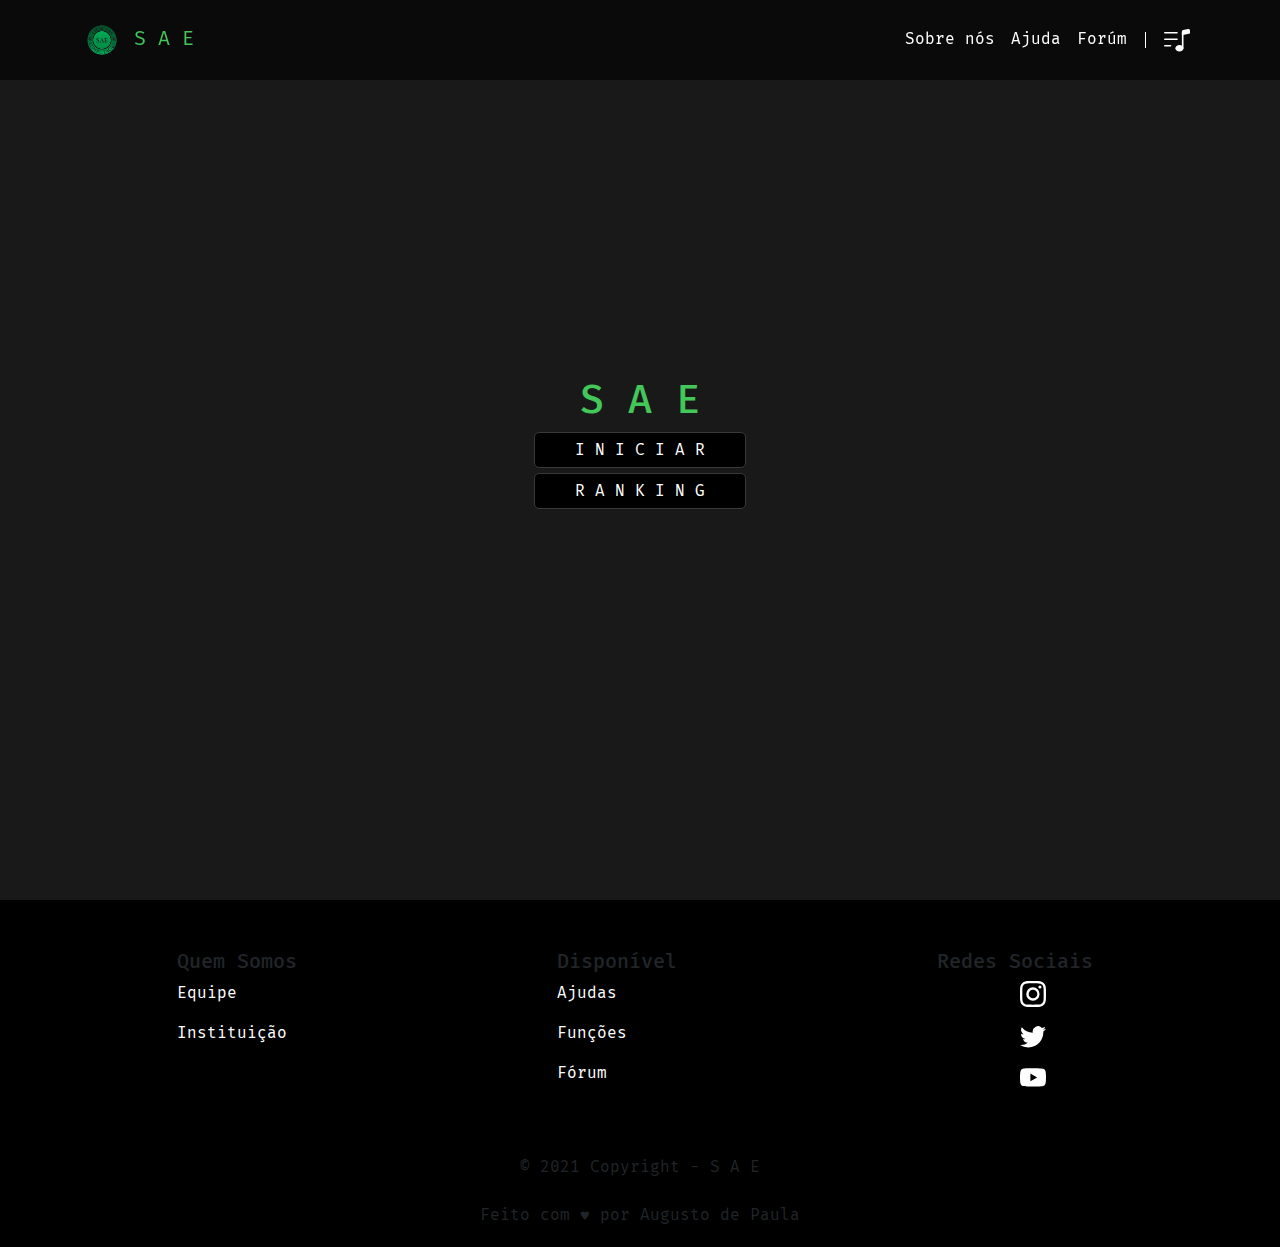
<file: index.html>
<!DOCTYPE html>
<html lang="pt-br">
<head>
    <meta charset="UTF-8">
    <meta http-equiv="X-UA-Compatible" content="IE=edge">
    <meta name="viewport" content="width=device-width, initial-scale=1.0">
    <link rel="stylesheet" href="bootstrap-5.0.0-beta3-dist/css/bootstrap.min.css">
    <link rel="stylesheet" href="style.css">
    <title> SAE - Software de Apoio ao Ensino </title>
    <link rel="icon" href="imgs/4518ciencia.fw-removebg-preview.ico">
    <link rel="stylesheet" href="https://use.fontawesome.com/releases/v5.13.1/css/all.css" integrity="sha384-xxzQGERXS00kBmZW/6qxqJPyxW3UR0BPsL4c8ILaIWXva5kFi7TxkIIaMiKtqV1Q" crossorigin="anonymous">
    
</head>

<body>
    <nav class="navbar navbar-expand-lg navbar-inverse fixed-top nav-translucent">
        <div class="container">

                <a href="index.html" class="navbar-brand C43c759"> 
                    <img src="imgs/ciencia.fw-removebg-preview.png" width="40px" height="40px">  S A E
                </a>
                <button class="navbar-toggler" type="button" data-bs-toggle="collapse" data-bs-target="#navbarCollapse" aria-expanded="false" aria-label="Toggle Navigation">
                    <span class="navbar-toggler-icon"><svg xmlns="http://www.w3.org/2000/svg" width="28" height="28" fill="white" class="bi bi-list" viewBox="0 0 16 16">
                        <path fill-rule="evenodd" d="M2.5 12a.5.5 0 0 1 .5-.5h10a.5.5 0 0 1 0 1H3a.5.5 0 0 1-.5-.5zm0-4a.5.5 0 0 1 .5-.5h10a.5.5 0 0 1 0 1H3a.5.5 0 0 1-.5-.5zm0-4a.5.5 0 0 1 .5-.5h10a.5.5 0 0 1 0 1H3a.5.5 0 0 1-.5-.5z"/>
                      </svg></span>
                </button>   
                
                <div class="collapse navbar-collapse" id="navbarCollapse">
                    <ul class="navbar-nav ms-auto">
                        <li class="nav-item"> <a href="quemsomos.html" class="nav-link active" aria-current="page"> Sobre nós </a> </li>
                        <li class="nav-item"> <a href="ajuda.html" class="nav-link active" aria-current="page"> Ajuda </a> </li>
                        <li class="nav-item"><a href="https://projetosae.forumeiros.com/" target="_blank" class="nav-link active" aria-current="page"> Forúm </a></li>
                        
                        <li class="divider" role="separator"></li>
                        
                        <li class="nav-item">
                            <a href="#" class="nav-link" data-bs-toggle="modal" data-bs-target="#index-modal">
                                <svg xmlns="http://www.w3.org/2000/svg" width="26" height="26" fill="currentColor" class="bi bi-music-note-list" viewBox="0 0 16 16">
                                <path d="M12 13c0 1.105-1.12 2-2.5 2S7 14.105 7 13s1.12-2 2.5-2 2.5.895 2.5 2z"/>
                                <path fill-rule="evenodd" d="M12 3v10h-1V3h1z"/>
                                <path d="M11 2.82a1 1 0 0 1 .804-.98l3-.6A1 1 0 0 1 16 2.22V4l-5 1V2.82z"/>
                                <path fill-rule="evenodd" d="M0 11.5a.5.5 0 0 1 .5-.5H4a.5.5 0 0 1 0 1H.5a.5.5 0 0 1-.5-.5zm0-4A.5.5 0 0 1 .5 7H8a.5.5 0 0 1 0 1H.5a.5.5 0 0 1-.5-.5zm0-4A.5.5 0 0 1 .5 3H8a.5.5 0 0 1 0 1H.5a.5.5 0 0 1-.5-.5z"/>
                              </svg></a>
                            

                        </li>
                        
                    </ul>

                </div>
    

        </div>

    </nav>
    <div class="modal fade" id="index-modal">
        <div class="modal-dialog">
           <div style="background-color: black; border: 1px white solid;" class="modal-content">
            <div class="modal-header">
               <h3 style="margin: auto" class="modal-title text-center"> <img src="imgs/ciencia.fw-removebg-preview.png" width="40px" height="40px">S A E </h3>
           </div>
           <div class="modal-body">
               <h5 style="color: white;">Configure aqui o seu Player de música</h5>              
               <audio src="musicas/musica-de-fundo.mpeg" autoplay controls loop></audio>
           </div>
           <div class="modal-footer">
                <p>Lembrete: A música está em <i>Loop</i>. </p>
                <p style="float: left;">No Google Chrome, a música não tocará automaticamente quando o usuário entrar. Em navegadores como o Firefox, Opera ou Edge, a música tocará automaticamente.</p>
           </div>
       </div>
    </div>
</div>
    <div class="back-img w-100 vh-100 d-flex justify-content-center align-items-center">
        <div class="content text-center C43c759">
            <h1> S A E</h1>
                
                <ul class="list-unstyled">
                    <li><a href="quiz.html"> I N I C I A R</a>                      
                                                
                    </li>
            
                    <li><a href="ranking.html"> R A N K I N G </a></li>
                </ul>

        </div>

    </div>
    <footer class="text-center text-lg-start" id="rodape">
        <section>
        <div class="container text-center text-md-start mt-5">
            <div class="row mt-3">
                <div class="col-md-2 col-lg-3 col-xl-2 mx-auto mb-4">
                    <h5> Quem Somos </h5>
                    <p><a href="quemsomos.html"> Equipe </a></p>
                    <p> <a href="quemsomos.html"> Instituição </a> </p>

                </div>
                <div class="col-md-2 col-lg-3 col-xl-2 mx-auto mb-4">
                    <h5> Disponível </h5>
                    <p><a href="ajuda.html"> Ajudas </a></p>
                    <p><a href="ajuda.html"> Funções </a></p>
                    <p><a href="https://projetosae.forumeiros.com/" target="_blank"> Fórum </a></p>

                </div>
                 <div class="col-md-2 col-lg-3 col-xl-2 mx-auto mb-4">
                    <h5>Redes Sociais</h5>
                    <p style="margin-left: 50%; margin-right: 50%;"><a href="https://www.instagram.com/saeprojeto" target="_blank"> <svg xmlns="http://www.w3.org/2000/svg" width="26" height="26" fill="white" class="bi bi-instagram" viewBox="0 0 16 16">
                        <path d="M8 0C5.829 0 5.556.01 4.703.048 3.85.088 3.269.222 2.76.42a3.917 3.917 0 0 0-1.417.923A3.927 3.927 0 0 0 .42 2.76C.222 3.268.087 3.85.048 4.7.01 5.555 0 5.827 0 8.001c0 2.172.01 2.444.048 3.297.04.852.174 1.433.372 1.942.205.526.478.972.923 1.417.444.445.89.719 1.416.923.51.198 1.09.333 1.942.372C5.555 15.99 5.827 16 8 16s2.444-.01 3.298-.048c.851-.04 1.434-.174 1.943-.372a3.916 3.916 0 0 0 1.416-.923c.445-.445.718-.891.923-1.417.197-.509.332-1.09.372-1.942C15.99 10.445 16 10.173 16 8s-.01-2.445-.048-3.299c-.04-.851-.175-1.433-.372-1.941a3.926 3.926 0 0 0-.923-1.417A3.911 3.911 0 0 0 13.24.42c-.51-.198-1.092-.333-1.943-.372C10.443.01 10.172 0 7.998 0h.003zm-.717 1.442h.718c2.136 0 2.389.007 3.232.046.78.035 1.204.166 1.486.275.373.145.64.319.92.599.28.28.453.546.598.92.11.281.24.705.275 1.485.039.843.047 1.096.047 3.231s-.008 2.389-.047 3.232c-.035.78-.166 1.203-.275 1.485a2.47 2.47 0 0 1-.599.919c-.28.28-.546.453-.92.598-.28.11-.704.24-1.485.276-.843.038-1.096.047-3.232.047s-2.39-.009-3.233-.047c-.78-.036-1.203-.166-1.485-.276a2.478 2.478 0 0 1-.92-.598 2.48 2.48 0 0 1-.6-.92c-.109-.281-.24-.705-.275-1.485-.038-.843-.046-1.096-.046-3.233 0-2.136.008-2.388.046-3.231.036-.78.166-1.204.276-1.486.145-.373.319-.64.599-.92.28-.28.546-.453.92-.598.282-.11.705-.24 1.485-.276.738-.034 1.024-.044 2.515-.045v.002zm4.988 1.328a.96.96 0 1 0 0 1.92.96.96 0 0 0 0-1.92zm-4.27 1.122a4.109 4.109 0 1 0 0 8.217 4.109 4.109 0 0 0 0-8.217zm0 1.441a2.667 2.667 0 1 1 0 5.334 2.667 2.667 0 0 1 0-5.334z"/>
                      </svg> </a></p>
                    <p style="margin-left: 50%; margin-right: 50%;"> <a href="https://twitter.com/SAE82717885" target="_blank"> <svg xmlns="http://www.w3.org/2000/svg" width="26" height="26" fill="white" class="bi bi-twitter" viewBox="0 0 16 16">
                        <path d="M5.026 15c6.038 0 9.341-5.003 9.341-9.334 0-.14 0-.282-.006-.422A6.685 6.685 0 0 0 16 3.542a6.658 6.658 0 0 1-1.889.518 3.301 3.301 0 0 0 1.447-1.817 6.533 6.533 0 0 1-2.087.793A3.286 3.286 0 0 0 7.875 6.03a9.325 9.325 0 0 1-6.767-3.429 3.289 3.289 0 0 0 1.018 4.382A3.323 3.323 0 0 1 .64 6.575v.045a3.288 3.288 0 0 0 2.632 3.218 3.203 3.203 0 0 1-.865.115 3.23 3.23 0 0 1-.614-.057 3.283 3.283 0 0 0 3.067 2.277A6.588 6.588 0 0 1 .78 13.58a6.32 6.32 0 0 1-.78-.045A9.344 9.344 0 0 0 5.026 15z"/>
                      </svg> </a> </p>
                      <p style="margin-left: 50%; margin-right: 50%;"><a href="#" target="_blank"> <svg xmlns="http://www.w3.org/2000/svg" width="26" height="26" fill="white" class="bi bi-youtube" viewBox="0 0 16 16">
                        <path d="M8.051 1.999h.089c.822.003 4.987.033 6.11.335a2.01 2.01 0 0 1 1.415 1.42c.101.38.172.883.22 1.402l.01.104.022.26.008.104c.065.914.073 1.77.074 1.957v.075c-.001.194-.01 1.108-.082 2.06l-.008.105-.009.104c-.05.572-.124 1.14-.235 1.558a2.007 2.007 0 0 1-1.415 1.42c-1.16.312-5.569.334-6.18.335h-.142c-.309 0-1.587-.006-2.927-.052l-.17-.006-.087-.004-.171-.007-.171-.007c-1.11-.049-2.167-.128-2.654-.26a2.007 2.007 0 0 1-1.415-1.419c-.111-.417-.185-.986-.235-1.558L.09 9.82l-.008-.104A31.4 31.4 0 0 1 0 7.68v-.123c.002-.215.01-.958.064-1.778l.007-.103.003-.052.008-.104.022-.26.01-.104c.048-.519.119-1.023.22-1.402a2.007 2.007 0 0 1 1.415-1.42c.487-.13 1.544-.21 2.654-.26l.17-.007.172-.006.086-.003.171-.007A99.788 99.788 0 0 1 7.858 2h.193zM6.4 5.209v4.818l4.157-2.408L6.4 5.209z"/>
                      </svg></a></p>

                </div>
                <div id="opt-hidden" class="text-center p-4">
                    © 2021 Copyright - S A E 
                </div>
                <div class="text-center">
                    Feito com &hearts; por Augusto de Paula
                </div>

            </div>

        </div>
        </section>

    </footer>


    <script src="bootstrap-5.0.0-beta3-dist/js/bootstrap.min.js"></script>

    
</body>

</html>
</file>
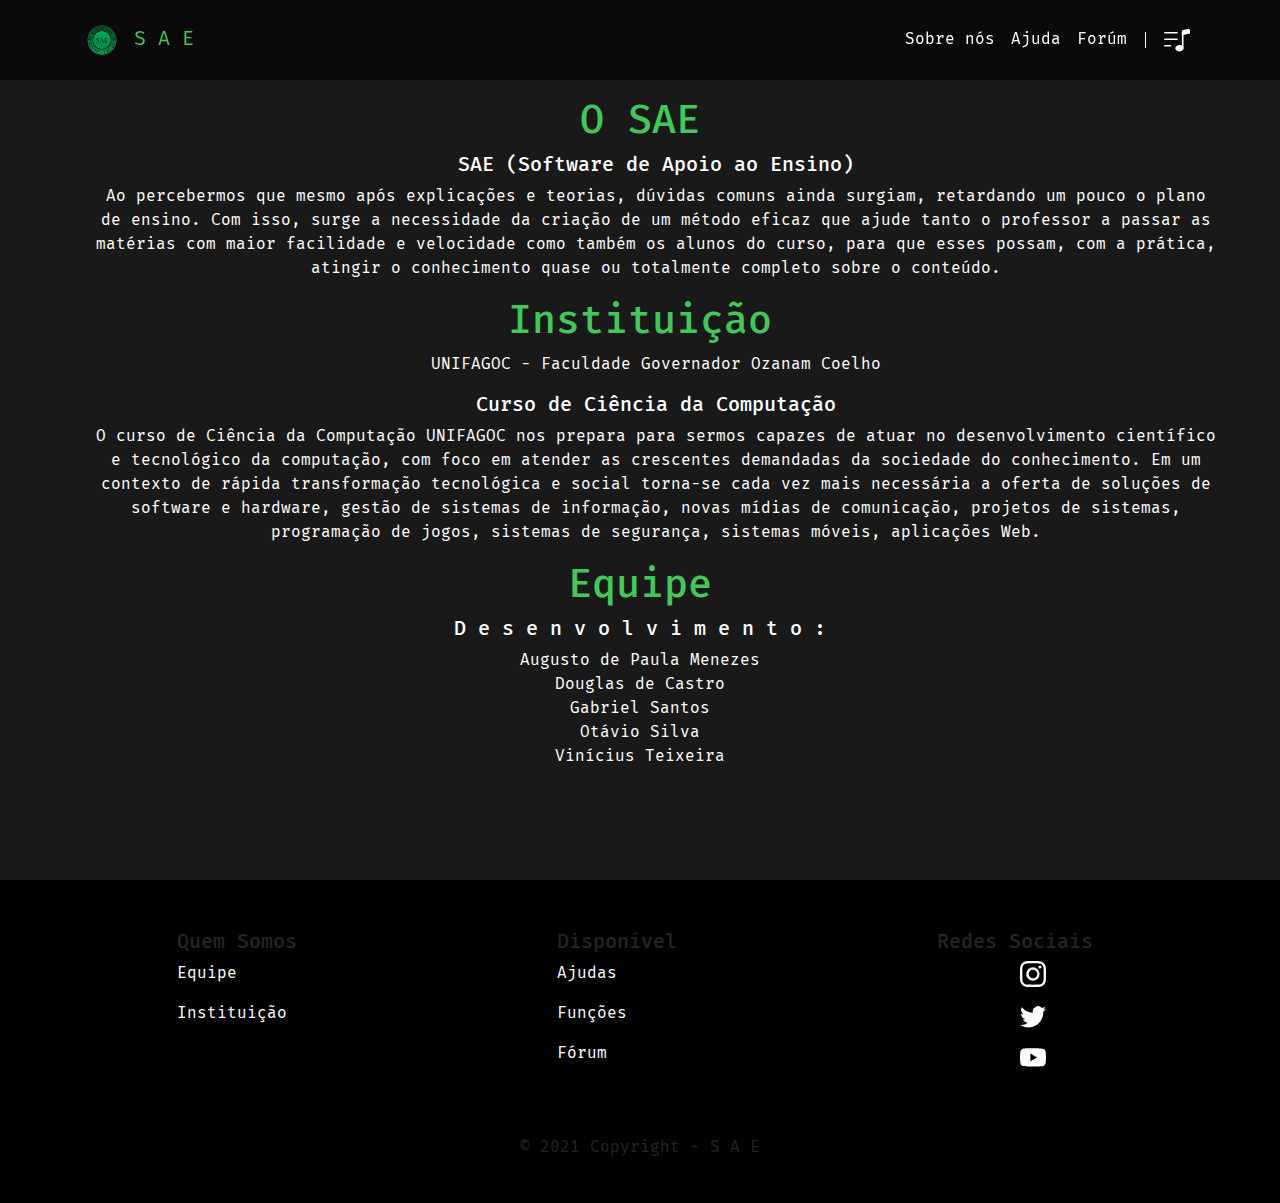
<file: quemsomos.html>
<!DOCTYPE html>
<html lang="pt-br">
<head>
    <meta charset="UTF-8">
    <meta http-equiv="X-UA-Compatible" content="IE=edge">
    <meta name="viewport" content="width=device-width, initial-scale=1.0">
    <link rel="stylesheet" href="bootstrap-5.0.0-beta3-dist/css/bootstrap.min.css">
    <link rel="stylesheet" href="style.css">
    <title> SAE - Sobre nós </title>
    <link rel="icon" href="imgs/4518ciencia.fw-removebg-preview.ico">

    
</head>

<body>
    <nav class="navbar navbar-expand-lg navbar-inverse fixed-top nav-translucent">
        <div class="container">

                <a href="index.html" class="navbar-brand C43c759"> 
                    <img src="imgs/ciencia.fw-removebg-preview.png" width="40px" height="40px">  S A E
                </a>
                <button class="navbar-toggler" type="button" data-bs-toggle="collapse" data-bs-target="#navbarCollapse" aria-expanded="false" aria-label="Toggle Navigation">
                    <span class="navbar-toggler-icon"><svg xmlns="http://www.w3.org/2000/svg" width="28" height="28" fill="white" class="bi bi-list" viewBox="0 0 16 16">
                        <path fill-rule="evenodd" d="M2.5 12a.5.5 0 0 1 .5-.5h10a.5.5 0 0 1 0 1H3a.5.5 0 0 1-.5-.5zm0-4a.5.5 0 0 1 .5-.5h10a.5.5 0 0 1 0 1H3a.5.5 0 0 1-.5-.5zm0-4a.5.5 0 0 1 .5-.5h10a.5.5 0 0 1 0 1H3a.5.5 0 0 1-.5-.5z"/>
                      </svg></span>
                </button>   
                
                <div class="collapse navbar-collapse" id="navbarCollapse">
                    <ul class="navbar-nav ms-auto">
                        <li class="nav-item"> <a href="quemsomos.html" class="nav-link active" aria-current="page"> Sobre nós </a> </li>
                        <li class="nav-item"> <a href="ajuda.html" class="nav-link active" aria-current="page"> Ajuda </a> </li>
                        <li class="nav-item"><a href="#" class="nav-link active" aria-current="page"> Forúm </a></li>

                        <li class="divider" role="separator"></li>

                        <li class="nav-item">
                            <a href="#" class="nav-link" data-bs-toggle="modal" data-bs-target="#index-modal">
                                <svg xmlns="http://www.w3.org/2000/svg" width="26" height="26" fill="currentColor" class="bi bi-music-note-list" viewBox="0 0 16 16">
                                <path d="M12 13c0 1.105-1.12 2-2.5 2S7 14.105 7 13s1.12-2 2.5-2 2.5.895 2.5 2z"/>
                                <path fill-rule="evenodd" d="M12 3v10h-1V3h1z"/>
                                <path d="M11 2.82a1 1 0 0 1 .804-.98l3-.6A1 1 0 0 1 16 2.22V4l-5 1V2.82z"/>
                                <path fill-rule="evenodd" d="M0 11.5a.5.5 0 0 1 .5-.5H4a.5.5 0 0 1 0 1H.5a.5.5 0 0 1-.5-.5zm0-4A.5.5 0 0 1 .5 7H8a.5.5 0 0 1 0 1H.5a.5.5 0 0 1-.5-.5zm0-4A.5.5 0 0 1 .5 3H8a.5.5 0 0 1 0 1H.5a.5.5 0 0 1-.5-.5z"/>
                              </svg></a>
                            

                        </li>
                    </ul>

                </div>
    

        </div>

    </nav>

    <div class="modal fade" id="index-modal">
        <div class="modal-dialog">
           <div style="background-color: black; border: 1px white solid;" class="modal-content">
            <div class="modal-header">
               <h3 style="margin: auto" class="modal-title text-center"> <img src="imgs/ciencia.fw-removebg-preview.png" width="40px" height="40px">S A E </h3>
           </div>
           <div class="modal-body">
               <h5 style="color: white;">Configure aqui o seu Player de música</h5>              
               <audio src="musicas/musica-de-fundo.mpeg" autoplay controls loop></audio>
           </div>
           <div class="modal-footer">
                <p>Lembrete: A música está em <i>Loop</i>. </p>
                <p style="float: left;">No Google Chrome, a música não tocará automaticamente quando o usuário entrar. Em navegadores como o Firefox, Opera ou Edge, a música tocará automaticamente.</p>
           </div>
       </div>
    </div>
</div>
 <div class="container-fluid my-5 d-grid gap-5">
    <div class="p-5 text-center C43c759">
        <h1> O SAE </h1>
        <ul class="noonedecor">
        <h5> SAE (Software de Apoio ao Ensino) </h5>
        <p>Ao percebermos que mesmo após explicações e teorias, dúvidas comuns ainda surgiam, retardando um pouco o plano de ensino. Com isso, surge a necessidade da criação de um método eficaz que ajude tanto o professor a passar as matérias com maior facilidade e velocidade como também os alunos do curso, para que esses possam, com a prática, atingir o conhecimento quase ou totalmente completo sobre o conteúdo.</p>
        </ul>
        <h1> Instituição </h1>
        <ul class="noonedecor"> 
        <p> UNIFAGOC - Faculdade Governador Ozanam Coelho </p>
        <h5> Curso de Ciência da Computação </h5>
        <p>O curso de Ciência da Computação UNIFAGOC nos prepara para sermos capazes de atuar no desenvolvimento científico e tecnológico da computação, com foco em atender as crescentes demandadas da sociedade do conhecimento. Em um contexto de rápida transformação tecnológica e social torna-se cada vez mais necessária a oferta de soluções de software e hardware, gestão de sistemas de informação, novas mídias de comunicação, projetos de sistemas, programação de jogos, sistemas de segurança, sistemas móveis, aplicações Web.</p>
        </ul>

        
        <h1> Equipe </h1>
        <ul class="list-unstyled noonedecor">
            <h5> D e s e n v o l v i m e n t o : </h5>
            <li> Augusto de Paula Menezes</li>
            <li> Douglas de Castro</li>
            <li> Gabriel Santos </li>
            <li> Otávio Silva</li>
            <li> Vinícius Teixeira</li>
        </ul>

    </div>

</div>
<footer class="text-center text-lg-start" id="rodape">
    <section>
    <div class="container text-center text-md-start mt-5">
        <div class="row mt-3">
            <div class="col-md-2 col-lg-3 col-xl-2 mx-auto mb-4">
                <h5> Quem Somos </h5>
                <p><a href="quemsomos.html"> Equipe </a></p>
                <p> <a href="quemsomos.html"> Instituição </a> </p>

            </div>
            <div class="col-md-2 col-lg-3 col-xl-2 mx-auto mb-4">
                <h5> Disponível </h5>
                <p><a href="ajuda.html"> Ajudas </a></p>
                <p><a href="ajuda.html"> Funções </a></p>
                <p><a href="https://projetosae.forumeiros.com/" target="_blank"> Fórum </a></p>

            </div>
             <div class="col-md-2 col-lg-3 col-xl-2 mx-auto mb-4">
                <h5>Redes Sociais</h5>
                <p style="margin-left: 50%; margin-right: 50%;"><a href="https://www.instagram.com/saeprojeto" target="_blank"> <svg xmlns="http://www.w3.org/2000/svg" width="26" height="26" fill="white" class="bi bi-instagram" viewBox="0 0 16 16">
                    <path d="M8 0C5.829 0 5.556.01 4.703.048 3.85.088 3.269.222 2.76.42a3.917 3.917 0 0 0-1.417.923A3.927 3.927 0 0 0 .42 2.76C.222 3.268.087 3.85.048 4.7.01 5.555 0 5.827 0 8.001c0 2.172.01 2.444.048 3.297.04.852.174 1.433.372 1.942.205.526.478.972.923 1.417.444.445.89.719 1.416.923.51.198 1.09.333 1.942.372C5.555 15.99 5.827 16 8 16s2.444-.01 3.298-.048c.851-.04 1.434-.174 1.943-.372a3.916 3.916 0 0 0 1.416-.923c.445-.445.718-.891.923-1.417.197-.509.332-1.09.372-1.942C15.99 10.445 16 10.173 16 8s-.01-2.445-.048-3.299c-.04-.851-.175-1.433-.372-1.941a3.926 3.926 0 0 0-.923-1.417A3.911 3.911 0 0 0 13.24.42c-.51-.198-1.092-.333-1.943-.372C10.443.01 10.172 0 7.998 0h.003zm-.717 1.442h.718c2.136 0 2.389.007 3.232.046.78.035 1.204.166 1.486.275.373.145.64.319.92.599.28.28.453.546.598.92.11.281.24.705.275 1.485.039.843.047 1.096.047 3.231s-.008 2.389-.047 3.232c-.035.78-.166 1.203-.275 1.485a2.47 2.47 0 0 1-.599.919c-.28.28-.546.453-.92.598-.28.11-.704.24-1.485.276-.843.038-1.096.047-3.232.047s-2.39-.009-3.233-.047c-.78-.036-1.203-.166-1.485-.276a2.478 2.478 0 0 1-.92-.598 2.48 2.48 0 0 1-.6-.92c-.109-.281-.24-.705-.275-1.485-.038-.843-.046-1.096-.046-3.233 0-2.136.008-2.388.046-3.231.036-.78.166-1.204.276-1.486.145-.373.319-.64.599-.92.28-.28.546-.453.92-.598.282-.11.705-.24 1.485-.276.738-.034 1.024-.044 2.515-.045v.002zm4.988 1.328a.96.96 0 1 0 0 1.92.96.96 0 0 0 0-1.92zm-4.27 1.122a4.109 4.109 0 1 0 0 8.217 4.109 4.109 0 0 0 0-8.217zm0 1.441a2.667 2.667 0 1 1 0 5.334 2.667 2.667 0 0 1 0-5.334z"/>
                  </svg> </a></p>
                <p style="margin-left: 50%; margin-right: 50%;"> <a href="https://twitter.com/SAE82717885" target="_blank"> <svg xmlns="http://www.w3.org/2000/svg" width="26" height="26" fill="white" class="bi bi-twitter" viewBox="0 0 16 16">
                    <path d="M5.026 15c6.038 0 9.341-5.003 9.341-9.334 0-.14 0-.282-.006-.422A6.685 6.685 0 0 0 16 3.542a6.658 6.658 0 0 1-1.889.518 3.301 3.301 0 0 0 1.447-1.817 6.533 6.533 0 0 1-2.087.793A3.286 3.286 0 0 0 7.875 6.03a9.325 9.325 0 0 1-6.767-3.429 3.289 3.289 0 0 0 1.018 4.382A3.323 3.323 0 0 1 .64 6.575v.045a3.288 3.288 0 0 0 2.632 3.218 3.203 3.203 0 0 1-.865.115 3.23 3.23 0 0 1-.614-.057 3.283 3.283 0 0 0 3.067 2.277A6.588 6.588 0 0 1 .78 13.58a6.32 6.32 0 0 1-.78-.045A9.344 9.344 0 0 0 5.026 15z"/>
                  </svg> </a> </p>
                  <p style="margin-left: 50%; margin-right: 50%;"><a href="#" target="_blank"> <svg xmlns="http://www.w3.org/2000/svg" width="26" height="26" fill="white" class="bi bi-youtube" viewBox="0 0 16 16">
                    <path d="M8.051 1.999h.089c.822.003 4.987.033 6.11.335a2.01 2.01 0 0 1 1.415 1.42c.101.38.172.883.22 1.402l.01.104.022.26.008.104c.065.914.073 1.77.074 1.957v.075c-.001.194-.01 1.108-.082 2.06l-.008.105-.009.104c-.05.572-.124 1.14-.235 1.558a2.007 2.007 0 0 1-1.415 1.42c-1.16.312-5.569.334-6.18.335h-.142c-.309 0-1.587-.006-2.927-.052l-.17-.006-.087-.004-.171-.007-.171-.007c-1.11-.049-2.167-.128-2.654-.26a2.007 2.007 0 0 1-1.415-1.419c-.111-.417-.185-.986-.235-1.558L.09 9.82l-.008-.104A31.4 31.4 0 0 1 0 7.68v-.123c.002-.215.01-.958.064-1.778l.007-.103.003-.052.008-.104.022-.26.01-.104c.048-.519.119-1.023.22-1.402a2.007 2.007 0 0 1 1.415-1.42c.487-.13 1.544-.21 2.654-.26l.17-.007.172-.006.086-.003.171-.007A99.788 99.788 0 0 1 7.858 2h.193zM6.4 5.209v4.818l4.157-2.408L6.4 5.209z"/>
                  </svg></a></p>

            </div>
            <div id="opt-hidden" class="text-center p-4">
                © 2021 Copyright - S A E

            </div>

        </div>

    </div>
    </section>

</footer>


    <script src="bootstrap-5.0.0-beta3-dist/js/bootstrap.min.js"></script>
</body>
</html>
</file>
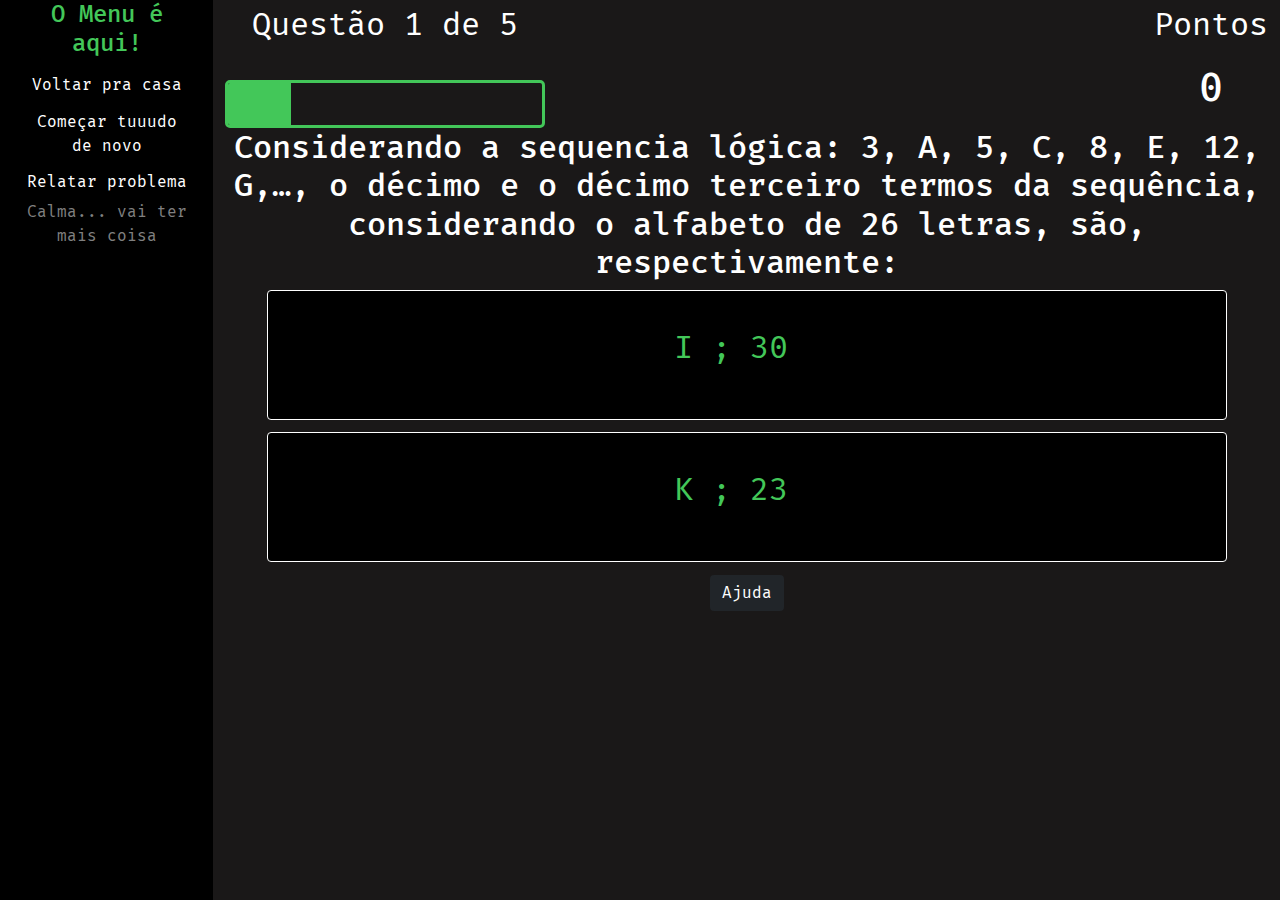
<file: quiz.html>
<!DOCTYPE html>
<html lang="pt-br">
<head>
    <meta charset="UTF-8">
    <meta http-equiv="X-UA-Compatible" content="IE=edge">
    <meta name="viewport" content="width=device-width, initial-scale=1.0">
    <link rel="stylesheet" href="bootstrap-5.0.0-beta3-dist/css/bootstrap.min.css">
    <link rel="stylesheet" href="jogo.css">
    <link href="https://fonts.googleapis.com/css2?family=Fira+Mono:wght@500&display=swap" rel="stylesheet">
    <link rel="stylesheet" href="https://use.fontawesome.com/releases/v5.13.1/css/all.css" integrity="sha384-xxzQGERXS00kBmZW/6qxqJPyxW3UR0BPsL4c8ILaIWXva5kFi7TxkIIaMiKtqV1Q" crossorigin="anonymous">
    <link rel="icon" href="imgs/4518ciencia.fw-removebg-preview.ico">
    <title> SAE - Quiz</title>
</head>
<body style="background-color: rgb(26, 24, 24); color: white; font-family: 'Fira Mono', monospace;">
    <div class="container-fluid text-center">
        <div class="row">
            <div class="col-md-2" style="background-color: black; height: 100vh;">
                <h4 style="color: #43c759;">O Menu é aqui! </h4>
                <ul class="list-unstyled putaquepariu">
                    <li> <a style="text-decoration: none; color:white; display: block; border-bottom: 1px gray;" href="index.html"> Voltar pra casa <i class="fas fa-home"></i></a></li>
                    <li> <button style="border: none;" type="button" class="btn btn-dark" onclick="refreshPage()"> Começar tuuudo de novo <i class="fas fa-sync"></i> </button></li>
                    <li>
                        <button style="border: none;" type="button" class="btn btn-dark" data-bs-target="#window" data-bs-toggle="modal"> Relatar problema</button>   
                        <form method="GET" enctype="text/plain" target="_top" action="mailto:augustop2228@yahoo.com" class="modal fade" id="window">
                            <div class="modal-dialog">
                                <div style="background-color: black; border: 1px white solid;" class="modal-content">
                                    <div class="modal-header">
                                        <h3 style="margin: auto" class="modal-title text-center"> <img src="imgs/ciencia.fw-removebg-preview.png" width="40px" height="40px">S A E </h3>


                                    </div>
                                    <div class="modal-body">
                                        <p class="text-white">Escreva-nos um e-mail com o máximo de detalhes sobre o seu problema ou sobre o erro que encontrou.</p>
                                        <div style="margin-top: 5vh;">
                                        <button type="button" class="btn btn-dark" data-bs-dismiss="modal"> Esquece isso</button>
                                        <button type="submit" class="btn btn-success"> Enviar esse trem </button>
                                        </div>

                                    </div>

                                </div>

                            </div>

                        </form>
                         
                    </li>
                    <li style="color: gray"> Calma... vai ter mais coisa</li>
                </ul>
            </div>
            <div class="col-md-10">       
                <div id="game" class="justify-center flex-column">
                    <div id="hud">
                        <div class="hud-item">
                            <p id="progressText" class="hud-prefix">
                                Question
                            </p>
                            <div id="progressBar">
                                <div id="progressBarFull"></div>
                            </div>
                        </div>
                        <div class="hud-item">
                            <p class="hud-prefix">
                                Pontos
                            </p>
                            <h1 class="hud-main-text" id="score">
                                0
                            </h1>
                        </div>
                    </div>
                    <h2 id="question">Marque a resposta aí</h2>
                    <div class="choice-container">
                        <p class="choice-prefix"></p>
                        <p class="choice-text" data-number="1">Choice</p>
                    </div>
                    <div class="choice-container">
                        <p class="choice-prefix"></p>
                        <p class="choice-text" data-number="2">Choice 2</p>
                    </div>
                    <button style="border: none;" type="button" class="btn btn-dark" data-bs-target="#janela2" data-bs-toggle="modal"> Ajuda </button>   
                        <div class="modal fade" id="janela2">
                            <div class="modal-dialog">
                                <div style="background-color: black; border: 1px white solid;" class="modal-content">
                                    <div class="modal-header">
                                        <h3 style="margin: auto" class="modal-title text-center"> <img src="imgs/ciencia.fw-removebg-preview.png" width="40px" height="40px">S A E </h3>


                                    </div>
                                    <div class="modal-body">
                                        <p class="text-white" id="help">Ok ok, vamos tentar te ajudar com essa questão, dá uma segurada e olha a ajuda</p>
                                        <div style="margin-top: 5vh;">
                                        <button type="button" class="btn btn-dark" data-bs-dismiss="modal" > Voltar</button>
                                        <button type="submit" class="btn btn-success" id="btn-help"> Acho que vou ver </button>
                                        </div>

                                    </div>

                                </div>

                            </div>

                        </div>
                    
                </div>
            </div>
        </div>  
        
    </div>
    <script src="//ajax.googleapis.com/ajax/libs/jquery/1.10.2/jquery.min.js"></script>
    <script src="bootstrap-5.0.0-beta3-dist/js/bootstrap.min.js"></script>
    <script src="jogo.js"></script>
    <script>
        function refreshPage(){
            window.location.reload();
        }
    </script>
    
</body>
</html>
</file>
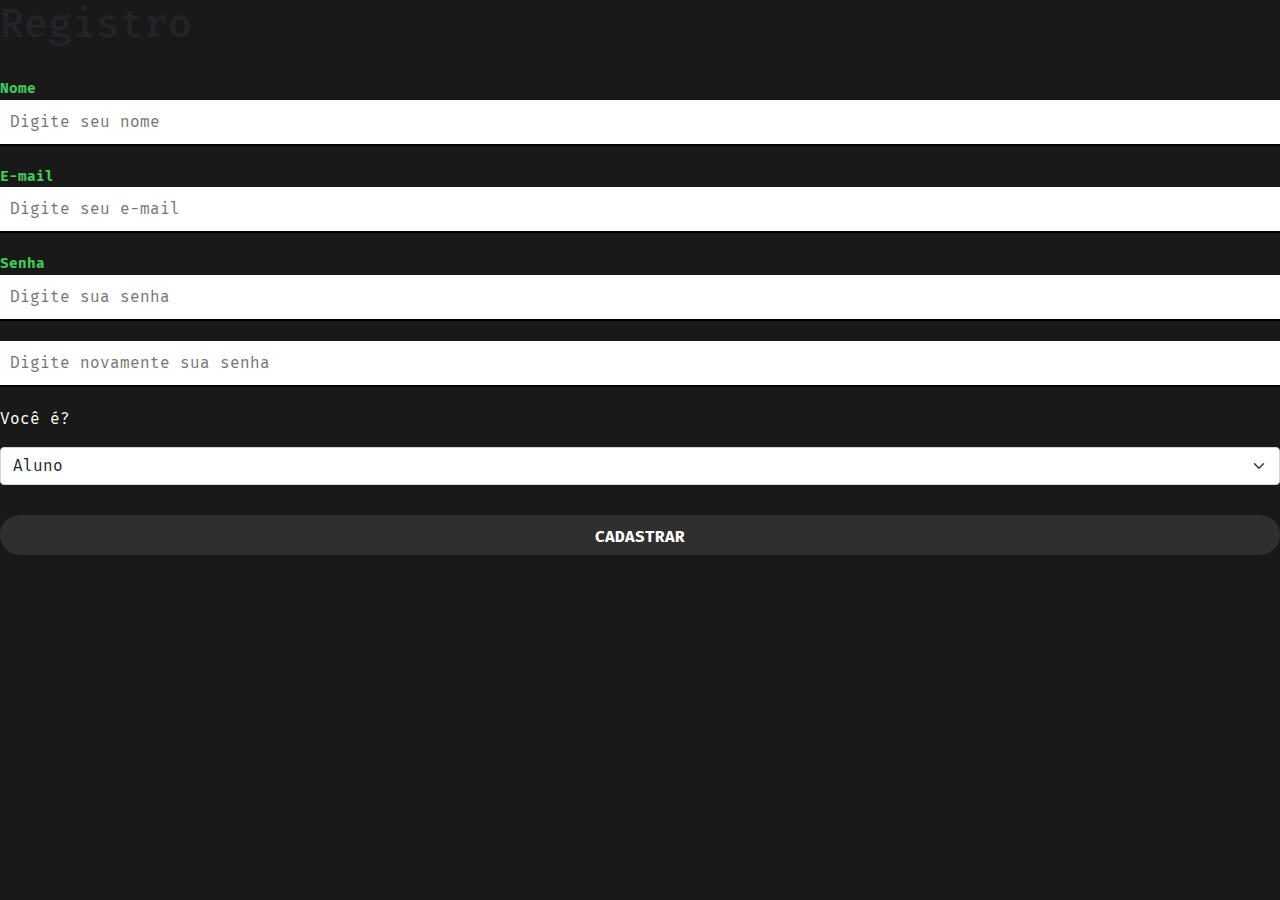
<file: registro.html>
<!DOCTYPE html>
<html lang="en">
<head>
    <meta charset="UTF-8">
    <meta http-equiv="X-UA-Compatible" content="IE=edge">
    <meta name="viewport" content="width=device-width, initial-scale=1.0">
    <link rel="stylesheet" href="bootstrap-5.0.0-beta3-dist/css/bootstrap.min.css">
    <link rel="stylesheet" href="style-login.css">
    <title>SAE - Página de Login</title>
    <link rel="icon" href="imgs/4518ciencia.fw-removebg-preview.ico">
</head>
<body>
    <div id="login-container">
        <h1> Registro </h1>
        <form action="">
            <label for="name"> Nome </label>
            <input type="text" name="nome" id="nome" placeholder="Digite seu nome">
            <label for="email"> E-mail </label>
            <input type="email" name="email" id="email" placeholder="Digite seu e-mail">
            <label for="password"> Senha </label>
            <input type="password" name="password" id="password" placeholder="Digite sua senha">
            <input type="password" name="password" id="password" placeholder="Digite novamente sua senha">
            
            

            <div class="register-page">
                <p class="text-white"> Você é? </p>
                <select name="select" class="form-select">
                    <option value="value-one"> Aluno </option>
                    <option value="value-two"> Professor </option>
                </select>

            </div>


                 
            

        </form>
        <div id="register-container">
             <input type="submit" value="Cadastrar">
        </div>

    </div>

    



    <script src="https://ajax.googleapis.com/ajax/libs/jquery/1.11.3/jquery.min.js"></script>
    <script src="bootstrap-5.0.0-beta3-dist/js/bootstrap.min.js"></script>
</body>
</html>
</file>
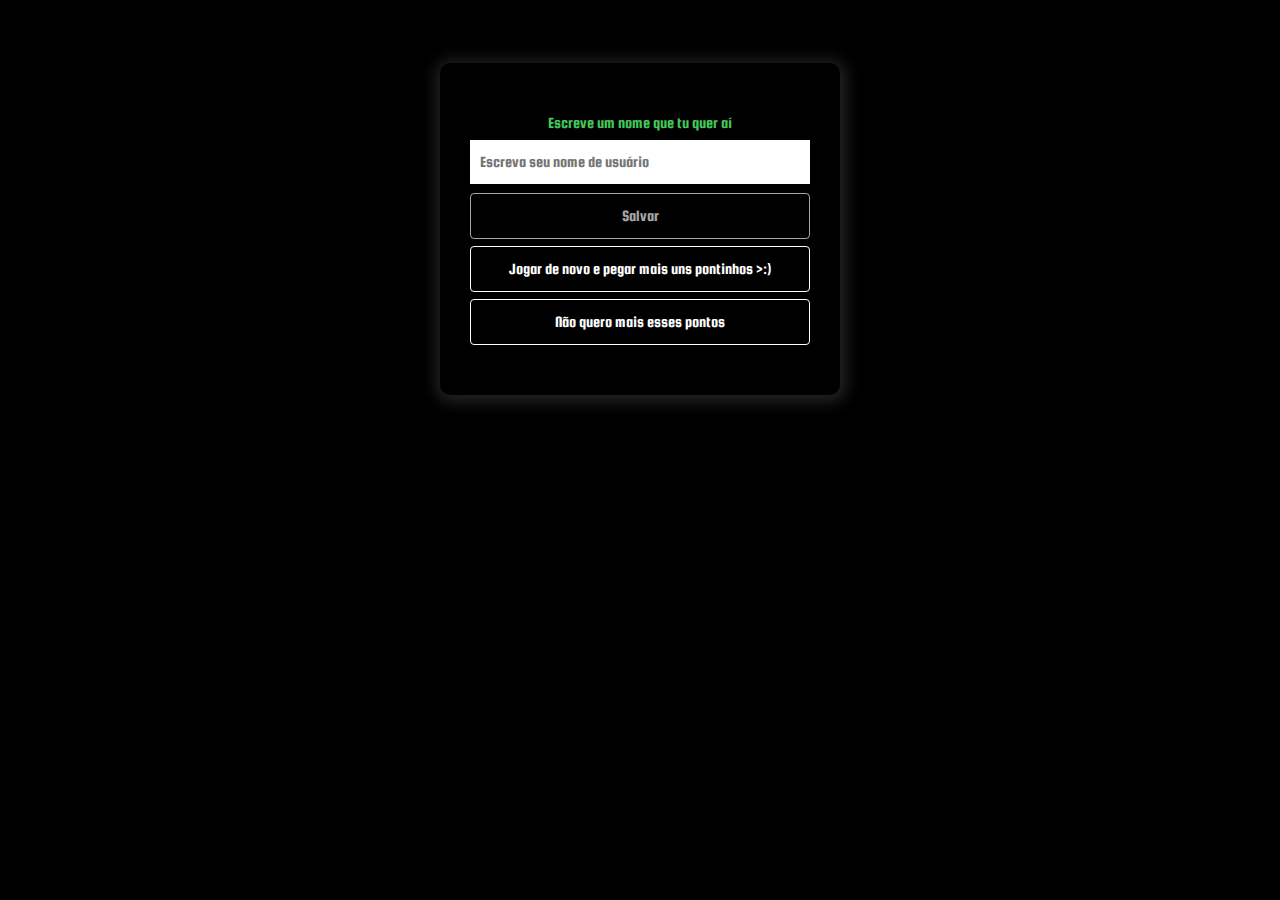
<file: salvar.html>
<!DOCTYPE html>
<html lang="en">
<head>
    <meta charset="UTF-8">
    <meta name="viewport" content="width=device-width, initial-scale=1.0">
    <title>Document</title>
    <link rel="stylesheet" href="style-login.css">
    <link rel="stylesheet" href="bootstrap-5.0.0-beta3-dist/css/bootstrap.min.css">
    <link href="https://fonts.googleapis.com/css2?family=Squada+One&display=swap" rel="stylesheet">
    <link rel="stylesheet" href="https://use.fontawesome.com/releases/v5.13.1/css/all.css" integrity="sha384-xxzQGERXS00kBmZW/6qxqJPyxW3UR0BPsL4c8ILaIWXva5kFi7TxkIIaMiKtqV1Q" crossorigin="anonymous">
</head>
<body style="background-color: black; color: white; font-family: 'Squada one', cursive;">
    <div class="login-container">
        <div id="end" class="flex-center flex-column">
            <h1 id="finalScore">0</h1>
            <form class="end-form-container">
                <h6 id="end-text" style="color: #43c759;">Escreve um nome que tu quer aí</h6>
                <input type="text" name="name" id="username" placeholder="Escreva seu nome de usuário">
                <button style="border: white 1px solid; display: block; width: 100%; padding: 10px; margin-top: 7px;color: white;" class="btn" id="saveScoreBtn" type="submit" onclick="saveHighScore(event)" disabled>Salvar</button>
                <a style="display:block; color: white; border: 1px solid white; padding: 10px; margin-top: 7px;"href="quiz.html" class="btn">Jogar de novo e pegar mais uns pontinhos >:)</a>
                <a style="display: block; color: white; border: 1px solid white; padding: 10px; margin-top: 7px;" href="index.html" class="btn"> Não quero mais esses pontos <i class="fas fa-home"></i></a>
        </div>
            </form>
        
    </div>
    <script src="end.js"></script>
</body>
</html>
</file>
<file: style.css>
@import url('https://fonts.googleapis.com/css2?family=Fira+Mono:wght@500&display=swap');

body{
    background: rgb(26, 25, 25);
    font-family:'Fira Mono', monospace;
    height: 100%;
}

audio{
    width: 100%;
}

input[type="range"]::-webkit-slider-runnable-track{
    background-color: #43c759;
    border-radius: 25px;
    height: 15px;
}

/* Barra de navegação*/

nav.nav-translucent{
    padding: 15px 0;
    background: rgba(0, 0, 0, 0.6);
    border: none;
}

select{
    display: none;
}

.on-click-select{
    background-color: #161616;
    color: white;
    font-family: 'Fira Mono', monospace;
    width: 100%;
    border: none;
}


nav>div.container>a>img:hover{
    transform: rotate(360deg);
    transition: 1s;
}

div.collapse>ul>li>a>svg:hover{
    transform: scale(1.3);
    transition: 1.5s;
}

.desactived-link, .desactived-link:hover{
    pointer-events: none;
    cursor: default;
    text-decoration: none;
    
}

.navbar.collapsed{
    background-color: white;
}

.divider{
    width: 1px;
    height: 16px;
    background:white;
    margin: 13px 10px;
}


.navbar-inverse .navbar-nav>li>a:hover{
    color: #43c759;
}

.C43c759{
    color: #43c759;
}

div>a.C43c759:hover{
    transform: scale(1.2);
    transition: 1s;
}

div .content>button{
    background: black;
}
div .content>button:hover{
    background: black;
    color: #43c759;
}
div .content>ul>li>a{
    display: block;
    background: black;
    padding: 5px 40px;
    margin-top: 5px;
    border-radius: 5px;
    border: 1px rgb(58, 57, 57) solid;
}
div .content>ul>li>a:hover{
    transition: all 1s;
    transform: scale(1.1);
    
}
/*  BARRA NAVEGAÇÃO*/

/* CONTEÚDO */
/* CONTEÚDO */

/* RODAPE */
footer{
    background: black;
    padding: 1px 0 20px 0;
}

a{
    text-decoration: none;
    color: white;
}

a:hover{
    color:#43c759;
}

div.col-md-2>p>a>svg:hover{
    transition: 1s;
    transform: scale(1.2) rotate(360deg);
}



/* Atividades */

div>p.lead{
    color:#43c759
}

div.container>ul>li>button{
    color:#43c759;
}

ul.nav-tabs>li>button:defined{
    box-shadow: 1px 2px 10px rgb(44, 44, 44);
    border-radius: 10px;
    margin-bottom: 5px;
    margin-left: 15px;
}

div.tab-pane>p{
    color:white;
}

div.col-md-2>h4{
    color:#43c759;
    text-align: center;
}

ul.acts>li>button{
    background: none;
    border:none;
    padding: 0;
    margin: 0;
    display: block;
}
ul.acts>li>button:hover{
    background: none;
    border: none;
    padding: 0;
    margin: 0;
}

div.col-md-2.straight{
    background: black;
    height: 100vh;
}
ul.acts>li{
    text-align: left;
    color:white;
    border-top: 1px rgb(14, 13, 13) solid;
    padding: 7px;
}
ul.acts>li:hover{
   background: #161616;
}

ul.acts>li>a{
    display: block;
}

.noonedecor{
    color: white;
}

ul.acts{
    list-style-type: none;
    padding: 0;
    margin: 0;
}

.C231220220{
    color:rgb(231, 220, 220);
}

.AF1VF5{
    color: white;
}

.BTNBLCK{
    background: black;
}
.BTNBLCK:hover{
    background:black;
    color:#43c759;
}



div.col-md-10>p.lead{
    text-align: center;
}

textarea {
    width:100%;
    resize: vertical;
    padding:15px;
    border-radius:15px;
    border:0;
    box-shadow:4px 4px 10px rgba(0,0,0,0.06);
    height:150px;
}

form{
    background: black;
    padding: 1em;
    margin: 0 auto;
}

div.modal-body>button{
    background:black;
    border: 1px rgb(58, 57, 57) solid;
}

div.modal-header>h3{
    color:#43c759;
}

div.modal-header>h3:hover{
    transform: scale(1.3);
    transition: all 0.3s ease;
}



/* Atividades */


/* Ranking */
.ranking-container{
    height: 100%;
    width: 500px;
    margin-left: auto;
    margin-right: auto;
    color: white;
    padding: 20px 30px;
    margin-top: 5vh;
    border-radius: 10px;
    box-shadow: 1px 2px 15px 5px rgb(36, 36, 36);
    background: black;
}

div.ranking-container>ul>li{
    font-size: 20px;
    padding: 5px;
}
div.ranking-container>ul>li>span{
    padding-left: 10px;
}

.nopadd, .newfontsize{
    padding-left: 0;
    font-size: 20px;
}
/*
ul.changing>li>span>svg{
    border: 3px solid rgb(63, 61, 61);
    padding: 3px;
    border-radius: 5px;
}
*/
ul.changing>li>span>svg:hover, div.ranking-container>ul>li>svg:hover{
    transform: scale(1.2);
    transition: 2s;
}

div.ranking-container>h1:hover{
    transform:scale(1.1);
    transition:ease-in-out 1s;
}

div.ranking-container>ul>li>svg{
    border: 3px solid rgb(63, 61, 61);
    padding: 3px;
    border-radius: 5px;
}


div.ranking-container>ul>li{
    font-size: 14px;
    color: gray;
}

.changing{
   display: inline-flexbox;
}

.btn-ranking:hover{
    transform: scale(1.1);
    transition: 0.2s;
}

.btn-ranking{
    margin-left: 350px;
}

div.display-line1>li{
    display: inline;
    
}    



/* Ranking */

/* Ajuda */
.helppage{
    background: black;
    height: 89vh;
    padding: 0;
    margin: 0;
}

ul.helpacts>li{
    text-align: left;
    padding: 7px;
    border-bottom: 1px rgb(14, 13, 13) solid;
    color: white;
}

ul.helpacts>li>button{
    border: none;
    background: none;
    padding: 0;
    margin: 0;
    color: white;
    display: block;
}

ul.helpacts>li:hover{
    background-color: #161616;
}

.styleshe{
    background-color: black;
    height:auto;
}


div.styleshe>div.nav>button:hover{
    color: #43c759;
}

div.styleshe>div.nav>button{
    color: white;
}

a.btn-menu{
    border: 1px solid white;
    color:white; 
    background: black;
    text-decoration: none;
    padding: 5px;
    border-radius: 5px;
    border: 1px rgb(58, 57, 57) solid;
}

a.btn-menu:hover{
    background-color: #161515;
    color: white;
}



/* Ajuda */

/* Teste */
div.item>li>a:hover .descricao{
    display: block;
    width: 300px;
    height: 300px;
    background-color: #11ff39;

}
.descricao{
    display: none;
}
/* Teste */
</file>
<file: jogo.css>
body{
    background-color: black;
}

@media screen and(max-width: 768px){
    .choice-container{
        min-width: 40rem;
    }
}



li>a{
    padding: 7px;
}
li>a:hover{
    background-color: #2f302f;
    transform: scale(1.1);
    transition: 0.2s;
    border-radius: 5px;
}
ul.putaquepariu>li>button{
    background: none;
    width: 100%;
    border: none;
}
ul.putaquepariu>li>button:hover{
    background-color: #2f302f;
    transform: scale(1.1);
    transition: 0.2s;
    border-radius: none;
}

.choice-container{
    display: flex;
    margin-bottom: 0.8rem;
    width: 50%;
    border-radius:4px ;
    border: white 1px solid;
    background: black;
    font-size: 2rem;
    min-width: 60rem;
    color: #43c759;
    margin-left: auto;
    margin-right: auto;
}

.choice-container:hover{
    cursor: pointer;
    box-shadow: 0 0.4rem 1.4rem 0 rgba(104, 209, 127, 0.521);
    transform: scale(1.02);
    transition: transform 100ms;
}

.choice-prefix{
    padding: 2rem 2.5rem;
    color: white;
}

.choice-text{
    padding: 2rem;
    width: 80%;
}

.correct{
    background-color: rgba(11, 223, 36);
    color: white;
}

.incorrect{
    background-color: rgba(230, 29, 29, 1);
}

#hud{
    display: flex;
    justify-content: space-between;
}

.hud-prefix{
    text-align:center;
    font-size: 2rem;
}

.hud-main-text{
    text-align: center;
}

#progressBar{
    width: 20rem;
    height: 3rem;
    border: 0.2rem solid #43c759;
    border-radius: 5px;
    overflow: hidden;
    margin-top: 2rem;

}

#progressBarFull{
    height: 100%;
    background-color: #43c759;
    width: 0%;
}
</file>
<file: style-login.css>
@import url('https://fonts.googleapis.com/css2?family=Fira+Mono:wght@500&display=swap');

body{
    background: rgb(26, 25, 25);
    font-family: 'Fira Mono', monospace;
    height: 100%; 
}

.login-container{
    box-shadow: 1px 2px 15px 5px rgb(36, 36, 36);
    background-color: black;
    width: 400px;
    margin-left: auto;
    margin-right: auto;
    padding: 20px 30px;
    margin-top: 7vh;
    border-radius: 10px;
    text-align: center;
}

form{
    margin-top: 30px;
    margin-bottom: 30px;
}


label,input{
    display: block;
    width: 100%;
    text-align: left;
    
}

label{
    font-weight: bold;
    font-size: .9rem;
    color: #43c759;
}

input{
    border-top: none;
    border-left: none;
    border-right: none;
    border-bottom: 2px solid black;
    padding: 10px;
    font-size: 1rem;
    margin-bottom: 20px;
}
textarea:focus, input{
    outline: none;

}
input:focus{
    border-bottom: 2px solid #43c759;;
}

#forgot-pass{
    text-align: right;
    display: block;
}

input[type="submit"] {
    text-align: center;
    text-transform: uppercase;
    font-weight: bold;
    border:none;
    height: 40px;
    border-radius: 40px;
    margin-top: 30px;
    color: white;
    background: rgb(48, 47, 47);
    cursor: pointer;
}
input[type="submit"]:hover{
    color: #43c759;
    background: #161616;
    transition: .5s;
}

textarea:focus, select{
    border: none;
}




select:focus{
    border: none;
}
</file>
